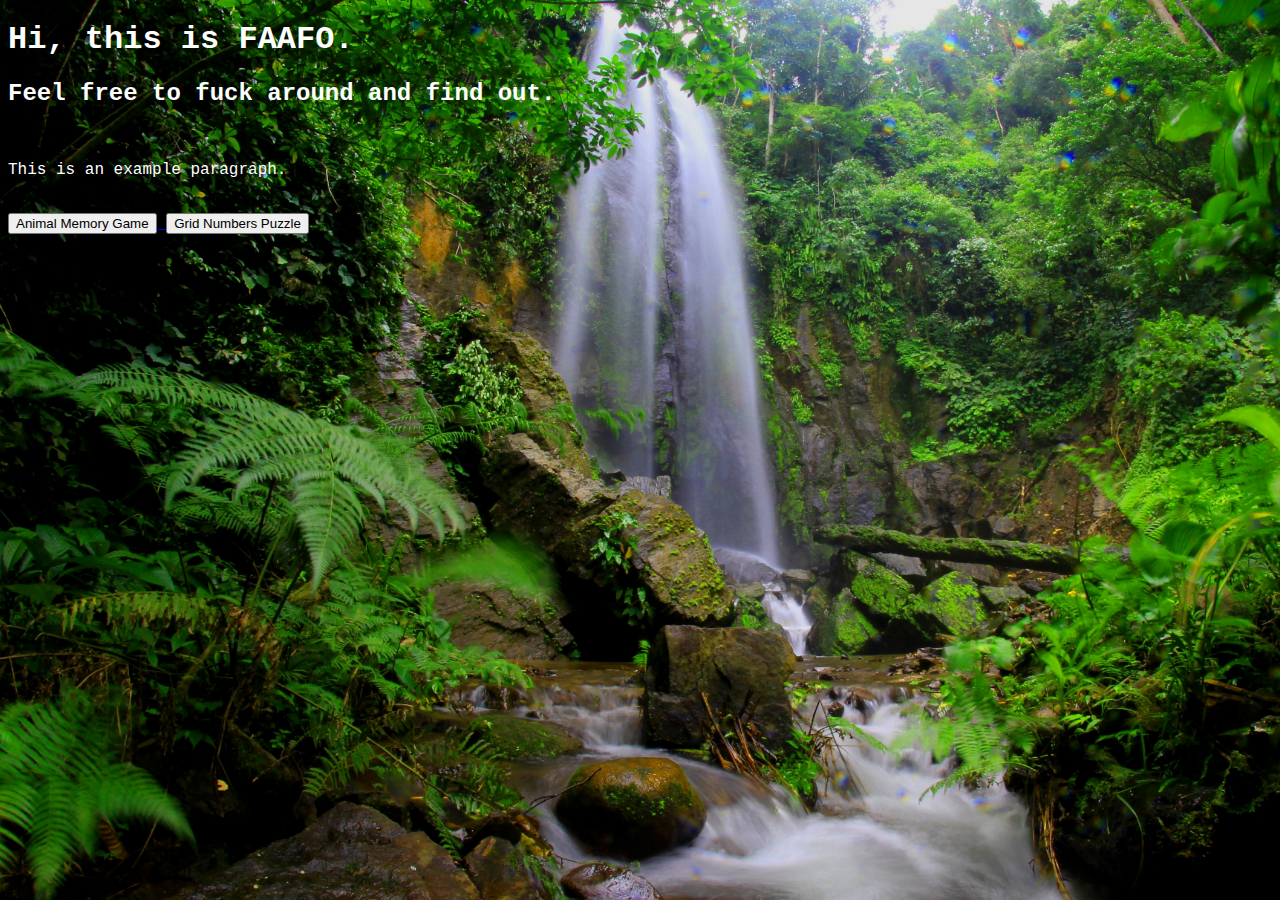
<file: index.html>
<!doctype html>
<link rel="stylesheet" type="text/css" href="design.css">
<html>
  <head>
    <title>FAAFO - Fuck around and find out!</title>
  </head>
  <body>
    <h1>Hi, this is FAAFO.</h1>
    <h2>Feel free to fuck around and find out.</h2>
    <br>
    <p>This is an example paragraph.</p>
    <br>
    <a href="game-memory-animals.html">
      <button>Animal Memory Game</button>
    </a>
    <a href="game-grid-numbers.html">
      <button>Grid Numbers Puzzle</button>
    </a>
  </body>
</html>
</file>
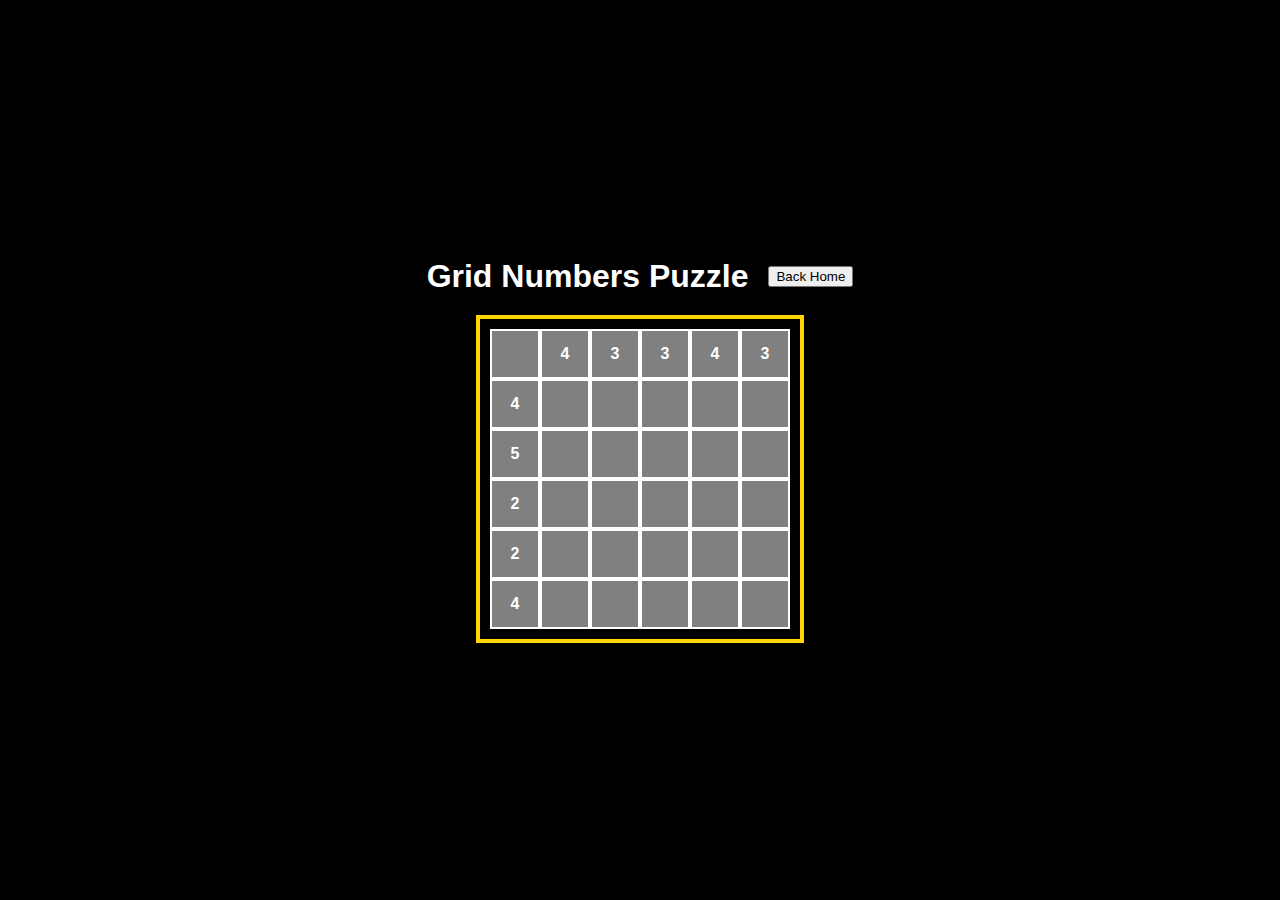
<file: game-grid-numbers.html>
<!DOCTYPE html>
<html lang="en">
<head>
    <meta charset="UTF-8">
    <meta name="viewport" content="width=device-width, initial-scale=1.0">
    <title>Grid Numbers Puzzle</title>
    <style>
        body {
            background-color: black;
            color: white;
            font-family: Arial, sans-serif;
            display: flex;
            flex-direction: column;
            align-items: center;
            justify-content: center;
            height: 100vh;
            margin: 0;
        }
        header {
            display: flex;
            align-items: center;
            margin-bottom: 20px;
        }
        h1 {
            margin: 0 20px 0 0;
        }
        .matrix-container {
            padding: 10px;
            border: 4px solid gold;
        }
        .matrix {
            display: grid;
            grid-template-columns: repeat(6, 50px);
            grid-template-rows: repeat(6, 50px);
        }
        .matrix div {
            width: 50px;
            height: 50px;
            display: flex;
            align-items: center;
            justify-content: center;
            border: 2px solid white;
            box-sizing: border-box;
            background-color: grey;
        }
        .matrix .number {
            font-weight: bold;
        }
        .matrix .number.gold {
            color: gold;
            border: 2px solid gold;
        }
        .matrix .clickable {
            cursor: pointer;
        }
        .popup {
            display: none;
            position: fixed;
            top: 50%;
            left: 50%;
            transform: translate(-50%, -50%);
            padding: 20px;
            border: 4px solid gold;
            background-color: white;
            color: black;
            text-align: center;
            font-size: 1.5em;
        }
    </style>
</head>
<body>
    <header>
        <h1>Grid Numbers Puzzle</h1>
        <a href="index.html">
            <button>Back Home</button>
        </a>
    </header>
    <div class="matrix-container">
        <div class="matrix" id="matrix">
            <!-- The matrix will be populated by JavaScript -->
        </div>
    </div>

    <div class="popup" id="popup">
        Yay, you made it! Congrats! :)
    </div>

    <script>
        const matrixElement = document.getElementById('matrix');
        const matrix = [];
        const solutionRows = [];
        const solutionColumns = [0, 0, 0, 0, 0];

        // Generate a 5x5 matrix with random 0s and 1s
        for (let i = 0; i < 5; i++) {
            const row = [];
            let rowSum = 0;
            for (let j = 0; j < 5; j++) {
                const value = Math.round(Math.random());
                row.push(value);
                rowSum += value;
                solutionColumns[j] += value;
            }
            matrix.push(row);
            solutionRows.push(rowSum);
        }

        // Populate the matrix element
        matrixElement.innerHTML = '<div></div>'; // Upper left empty cell

        // Add column sums to the first row
        for (let i = 0; i < 5; i++) {
            matrixElement.innerHTML += `<div class="number" id="col${i+1}-header">${solutionColumns[i]}</div>`;
        }

        // Add row sums and the rest of the matrix
        for (let i = 0; i < 5; i++) {
            matrixElement.innerHTML += `<div class="number" id="row${i+1}-header">${solutionRows[i]}</div>`;
            for (let j = 0; j < 5; j++) {
                matrixElement.innerHTML += `<div class="clickable" data-row="${i+1}" data-col="${j+1}" style="background-color: grey;"></div>`;
            }
        }

        // Initialize counters
        const rowGoldCounters = [0, 0, 0, 0, 0];
        const rowBlackCounters = [0, 0, 0, 0, 0];
        const colGoldCounters = [0, 0, 0, 0, 0];
        const colBlackCounters = [0, 0, 0, 0, 0];

        // Function to check counters
        function checkCounters() {
            let allMatched = true;

            for (let i = 0; i < 5; i++) {
                const rowHeader = document.getElementById(`row${i+1}-header`);
                const colHeader = document.getElementById(`col${i+1}-header`);

                const rowMatch = rowGoldCounters[i] === solutionRows[i] && rowBlackCounters[i] === (5 - solutionRows[i]);
                const colMatch = colGoldCounters[i] === solutionColumns[i] && colBlackCounters[i] === (5 - solutionColumns[i]);

                if (rowMatch) {
                    rowHeader.classList.add('gold');
                } else {
                    rowHeader.classList.remove('gold');
                    allMatched = false;
                }

                if (colMatch) {
                    colHeader.classList.add('gold');
                } else {
                    colHeader.classList.remove('gold');
                    allMatched = false;
                }
            }

            if (allMatched) {
                document.getElementById('popup').style.display = 'block';
            }
        }

        // Attach event listeners to the cells
        document.querySelectorAll('.clickable').forEach(cell => {
            cell.addEventListener('click', () => {
                const row = parseInt(cell.getAttribute('data-row')) - 1;
                const col = parseInt(cell.getAttribute('data-col')) - 1;
                switch(cell.style.backgroundColor) {
                    case 'grey':
                        cell.style.backgroundColor = 'gold';
                        rowGoldCounters[row]++;
                        colGoldCounters[col]++;
                        break;
                    case 'gold':
                        cell.style.backgroundColor = 'black';
                        rowGoldCounters[row]--;
                        colGoldCounters[col]--;
                        rowBlackCounters[row]++;
                        colBlackCounters[col]++;
                        break;
                    case 'black':
                        cell.style.backgroundColor = 'grey';
                        rowBlackCounters[row]--;
                        colBlackCounters[col]--;
                        break;
                }
                checkCounters();
            });
        });
    </script>
</body>
</html>
</file>
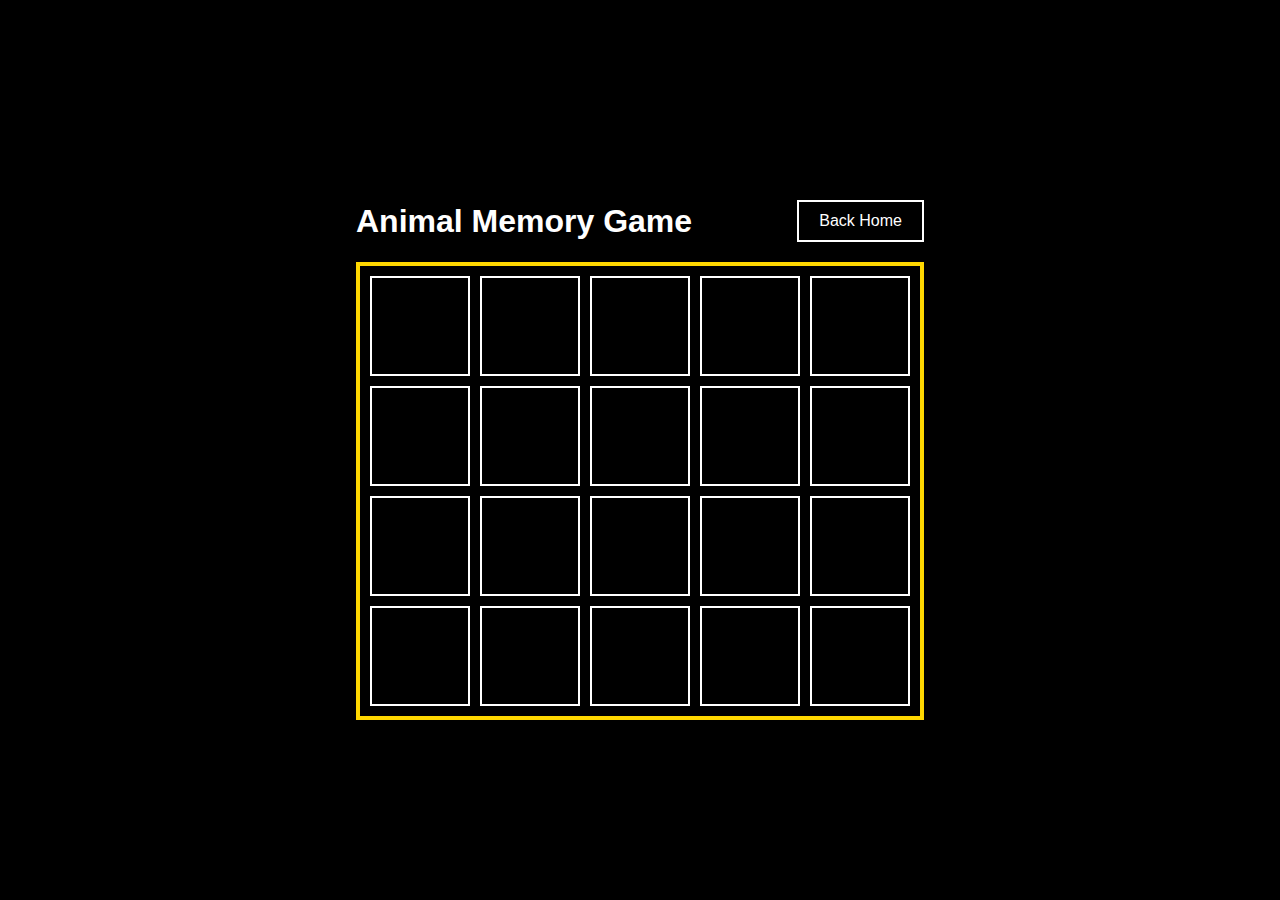
<file: game-memory-animals.html>
<!DOCTYPE html>
<html lang="en">
<head>
    <meta charset="UTF-8">
    <meta name="viewport" content="width=device-width, initial-scale=1.0">
    <title>Animal Memory Game</title>
    <style>
        body {
            background-color: black;
            font-family: Arial, sans-serif;
            margin: 0;
            padding: 0;
            display: flex;
            justify-content: center;
            align-items: center;
            height: 100vh;
        }
        .container {
            text-align: left;
            padding: 0 20px; /* Add padding to the container */
        }
        .header {
            color: white;
            padding: 20px 0;
            display: flex; /* Enable flex layout for header */
            justify-content: space-between; /* Distribute items evenly */
            align-items: center; /* Center items vertically */
        }
        .header h1 {
            margin: 0; /* Remove margin for h1 */
        }
        .back-button {
            background-color: transparent;
            color: white;
            border: 2px solid white;
            padding: 10px 20px;
            text-decoration: none; /* Remove default link underline */
            transition: background-color 0.3s, color 0.3s;
        }
        .back-button:hover {
            background-color: white;
            color: black;
        }
        .grid-container {
            display: grid;
            grid-template-columns: repeat(5, 100px);
            gap: 10px;
            border: 4px solid gold;
            padding: 10px;
        }
        .grid-item {
            position: relative;
            width: 100px;
            height: 100px;
            border: 2px solid white;
            box-sizing: border-box;
            transition: border-width 0.3s;
        }
        .grid-item img {
            width: 100%;
            height: 100%;
            object-fit: cover;
        }
        .grid-item:hover {
            border-width: 4px;
        }
        .cover {
            position: absolute;
            top: 0;
            left: 0;
            width: 100%;
            height: 100%;
            background-color: black;
            transition: opacity 0.3s;
            opacity: 1;
        }
        .cover.hidden {
            opacity: 0;
        }
        .golden {
            border-color: gold !important;
        }
        .popup {
            position: fixed;
            top: 50%;
            left: 50%;
            transform: translate(-50%, -50%);
            background-color: white;
            padding: 20px;
            border: 2px solid gold;
            border-radius: 5px;
            z-index: 9999; /* Ensure it's on top of other elements */
            display: none;
        }
        .popup-message {
            color: black;
            font-weight: bold;
            text-align: center;
        }
    </style>
</head>
<body>
    <div class="container">
        <div class="header">
            <h1>Animal Memory Game</h1>
            <a href="index.html" class="back-button">Back Home</a>
        </div>
        <div class="grid-container" id="grid-container">
            <!-- Images will be inserted here by JavaScript -->
        </div>
    </div>

    <div class="popup" id="popup">
        <p class="popup-message">Yay, you made it! Congrats! :)</p>
    </div>

    <script>
        let firstCell = null;
        let foundPairs = 0;

        // Function to handle cell click
        function handleClick(cell, imagePath) {
            if (!firstCell) {
                firstCell = { cell: cell, imagePath: imagePath };
            } else {
                if (firstCell.imagePath === imagePath) {
                    firstCell.cell.classList.add('golden');
                    cell.classList.add('golden');
                    foundPairs++;
                    if (foundPairs === 10) {
                        setTimeout(() => {
                            showPopup();
                        }, 1000); // Display popup after a delay of 1 second
                    }
                    firstCell = null; // Reset firstCell after successful match
                } else {
                    setTimeout(() => {
                        firstCell.cell.querySelector('.cover').classList.remove('hidden');
                        cell.querySelector('.cover').classList.remove('hidden');
                        firstCell = null; // Reset firstCell after failed match
                    }, 800); // Set delay before covering non-matching cells to 0.8 seconds
                }
            }
        };

        // Function to show popup
        function showPopup() {
            document.getElementById('popup').style.display = 'block';
        };

        // List of image names
        const imageNames = [
            'magpie',
            'aardvark',
            'barn-owl',
            'quarter-horse',
            'capybara',
            'fruit-bat',
            'cat',
            'dog',
            'badger',
            'whale'
        ];

        // Duplicate each image name to have 20 images in total
        const images = [];
        imageNames.forEach(name => {
            images.push(`images/${name}.jpg`);
            images.push(`images/${name}.jpg`);
        });

        // Shuffle the array using Fisher-Yates algorithm
        
        // Fisher-Yates-Shuffle //
function shuffle(array) {        
    var currentIndex = array.length, temporaryValue, randomIndex;
    // While there remain elements to shuffle...
    while (0 !== currentIndex) {
      // Pick a remaining element...
      randomIndex = Math.floor(Math.random() * currentIndex);
      currentIndex -= 1;
      // And swap it with the current element.
      temporaryValue = array[currentIndex];
      array[currentIndex] = array[randomIndex];
      array[randomIndex] = temporaryValue;
    }
    return array;
};

        // Shuffle the images array
        const shuffledImages = shuffle(images);

        // Get the grid container
        const gridContainer = document.getElementById('grid-container');

        // Create grid items and append them to the grid container
        shuffledImages.forEach((imagePath) => {
            const gridItem = document.createElement('div');
            gridItem.classList.add('grid-item');
            const imgElement = document.createElement('img');
            imgElement.src = imagePath;
            imgElement.alt = `Image ${imagePath}`;

            const cover = document.createElement('div');
            cover.classList.add('cover');

            // Add event listener to grid item
            gridItem.addEventListener('click', () => {
                if (!cover.classList.contains('hidden')) {
                    cover.classList.add('hidden');
                    handleClick(gridItem, imagePath);
                }
            });

            gridItem.appendChild(imgElement);
            gridItem.appendChild(cover);
            gridContainer.appendChild(gridItem);
        });

</script>
</body>
</html>
</file>
<file: design.css>
html { 
  background: url(images/jungle-wallpaper.jpg) no-repeat center center fixed; 
  -webkit-background-size: cover;
  -moz-background-size: cover;
  -o-background-size: cover;
  background-size: cover;
}

body {
    color: white;
    font-family: "Lucida Console", "Courier New", monospace;
}

.button {
  border: white;
  color: white;
  padding: 16px 32px;
  text-align: center;
  text-decoration: none;
  display: inline-block;
  font-size: 16px;
  margin: 4px 2px;
  transition-duration: 0.4s;
  cursor: pointer;
}
</file>
